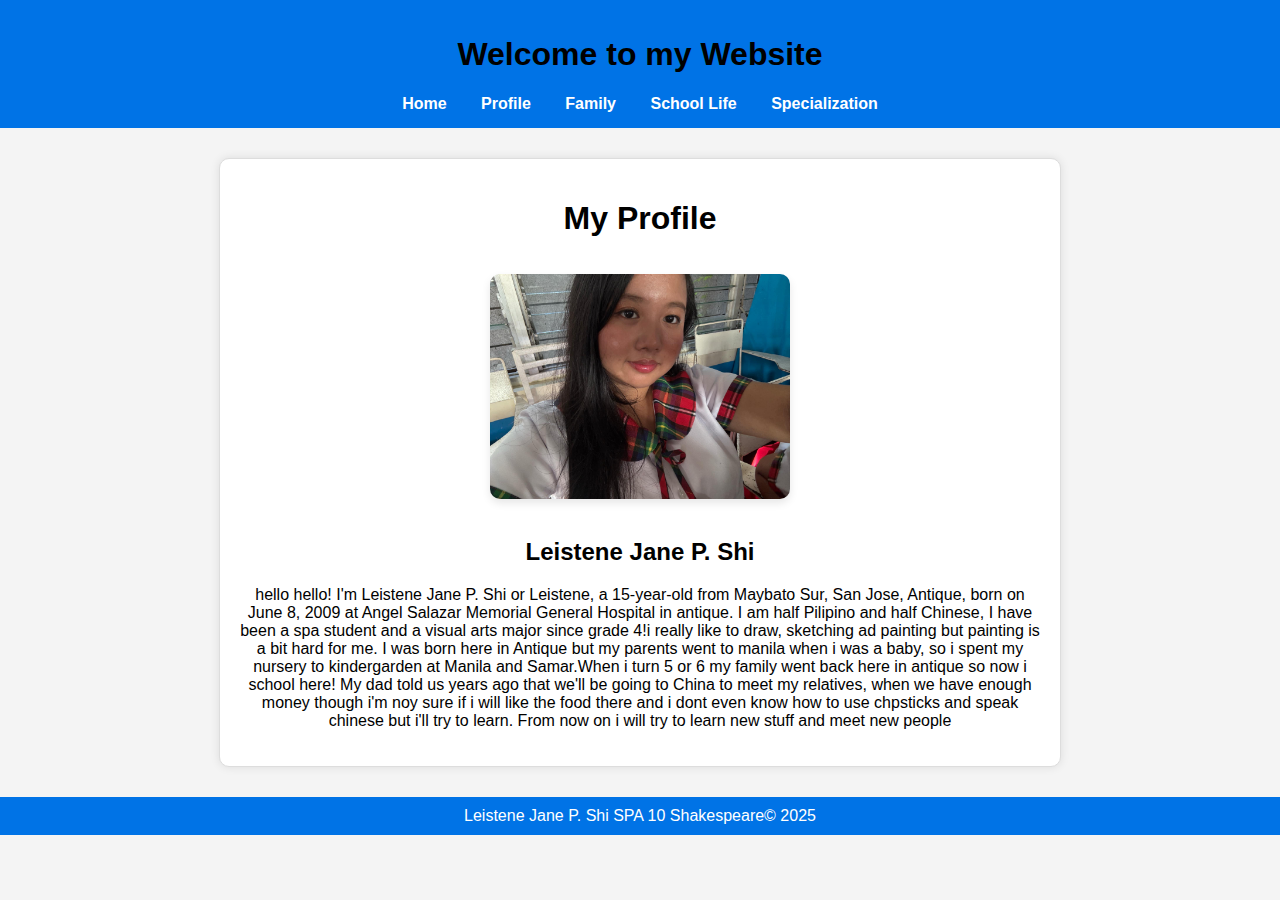
<file: index.html>
<!DOCTYPE html>
<html lang="en">
<head>
    <title>My Profile</title>
    <link rel="stylesheet" href="style.css">
    <style>
        }
        .profile-container {
            background: white;
            padding: 20px;
            border-radius: 10px;
            box-shadow: 0 0 10px rgba(0, 0, 0, 0.1);
            max-width: 400px;
            margin: auto;
        }
        img {
            width: 300px;
            height: 300px;
            border-radius: 50%;
            object-fit: cover;
        }
        header {
            color: white;
            padding: 15px;
            font-weight: bold;
            fone-size: 30px;
        }
     </style>
</head>
<body>

<nav>
<center><h1>Welcome to my Website</h1>
    <a href="Home.html">Home</a>
    <a href="index.html">Profile</a>
    <a href="family.html">Family</a>
    <a href="school.html">School Life</a>
    <a href="specialization.html">Specialization</a>
</nav>

<section>
    <h1>My Profile</h1>
    <img src="profile.jpg" alt="My Profile Photo">
      <h2>Leistene Jane P. Shi</h2>
    <p>hello hello! I'm Leistene Jane P. Shi or Leistene, a 15-year-old from Maybato Sur, San Jose, Antique, born on June 8, 2009 at Angel Salazar Memorial General Hospital in antique. I am half Pilipino and half Chinese, I have been a spa student and a visual arts major since grade 4!i really like to draw, sketching ad painting but painting is a bit hard for me. I was born here in Antique but my parents went to manila when i was a baby, so i spent my nursery to kindergarden at Manila and Samar.When i turn 5 or 6 my family went back here in antique so now i school here! My dad told us years ago that we'll be going to China to meet my relatives, when we have enough money though i'm noy sure if i will like the food there and i dont even know how to use chpsticks and speak chinese but i'll try to learn. From now on i will try to learn new stuff and meet new people </p>
</section>

<footer>Leistene Jane P. Shi SPA 10 Shakespeare&copy; 2025</footer>
</body>
</html>
</file>
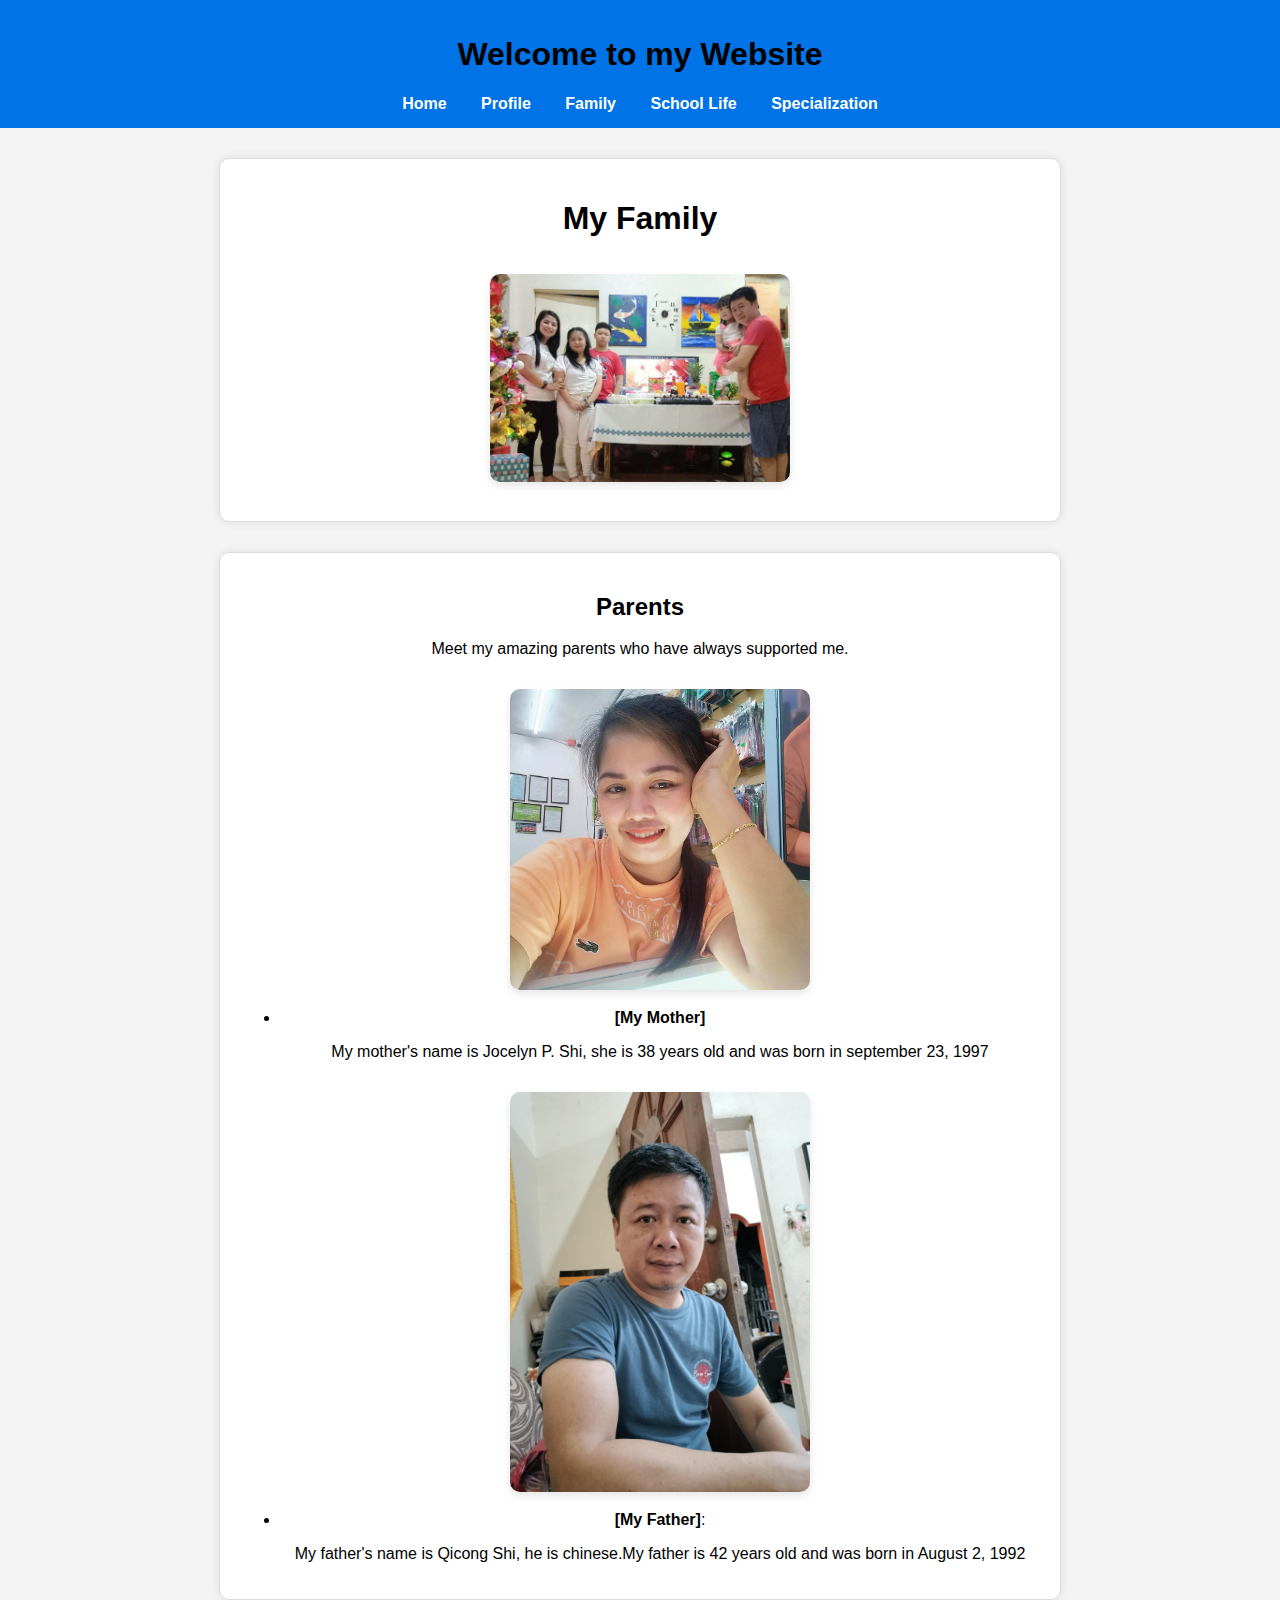
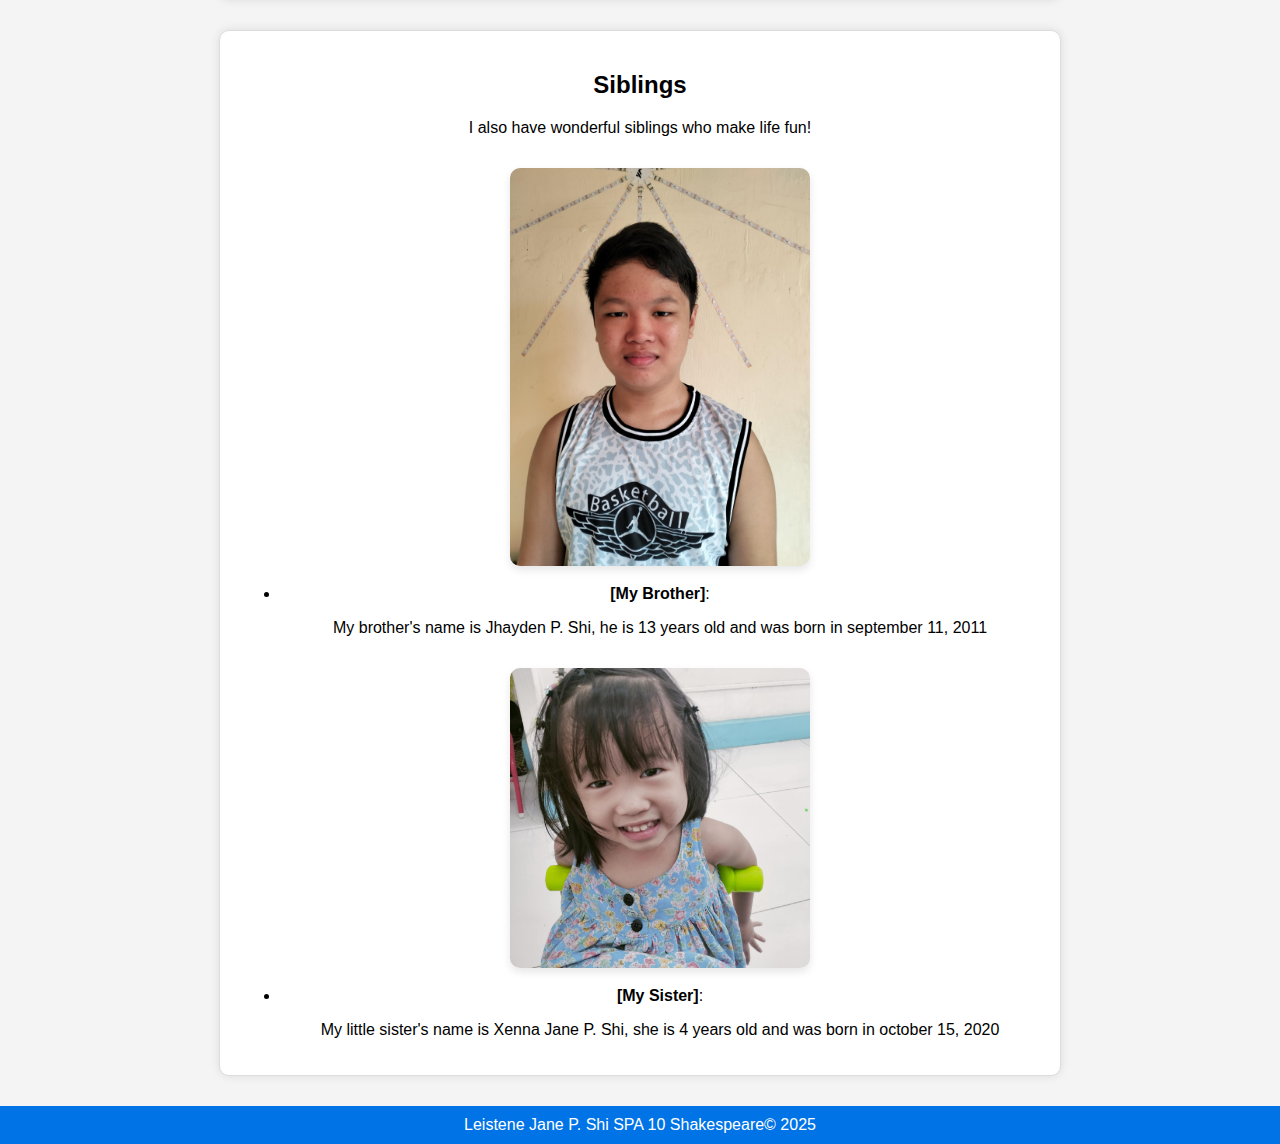
<file: family.html>
<!DOCTYPE html>
<html lang="en">
<head>
    <title>My Family</title>
    <link rel="stylesheet" href="style.css">
   <style>
        }
        .profile-container {
            background: white;
            padding: 20px;
            border-radius: 10px;
            box-shadow: 0 0 10px rgba(0, 0, 0, 0.1);
            max-width: 400px;
            margin: auto;
        }
        img {
            width: 300px;
            height: 300px;
            border-radius: 50%;
            object-fit: cover;
        }
    </style>
</head>
<body>
    

<nav>
<center><h1>Welcome to my Website</h1>
    <a href="Home.html">Home</a>
    <a href="index.html">Profile</a>
    <a href="family.html">Family</a>
    <a href="school.html">School Life</a>
    <a href="specialization.html">Specialization</a>
</nav>

<section>
    <h1>My Family</h1>
    <img src="family-photo.jpg" alt="My Family Photo">
</section>

<section>
    <h2>Parents</h2>
    <p>Meet my amazing parents who have always supported me.</p>
  <ul>
   <img src="mother.jpg" alt="my mother">
       <li><strong>[My Mother]</strong></li>
            <p>My mother's name is Jocelyn P. Shi, she is 38 years old and was born in september 23, 1997</p>
   <img src="father.jpg" alt="my father">
       <li><strong>[My Father]</strong>:</li>
            <p>My father's name is Qicong Shi, he is chinese.My father is 42 years old and was born in August 2, 1992</p>
  </ul>
</section>

<section>
    <h2>Siblings</h2>
    <p>I also have wonderful siblings who make life fun!</p>
  <ul>
   <img src="brother.jpg" alt="Profile Picture">
       <li><strong>[My Brother]</strong>:</li>
            <p>My brother's name is Jhayden P. Shi, he is 13 years old and was born in september 11, 2011</p>
   <img src="sister.jpg" alt="Profile Picture">
       <li><strong>[My Sister]</strong>:</li>
            <p>My little sister's name is Xenna Jane P. Shi, she is 4 years old and was born in october 15, 2020</p>
  </ul>
</section>

<footer>Leistene Jane P. Shi SPA 10 Shakespeare&copy; 2025</footer>

</body>
</html>
</file>
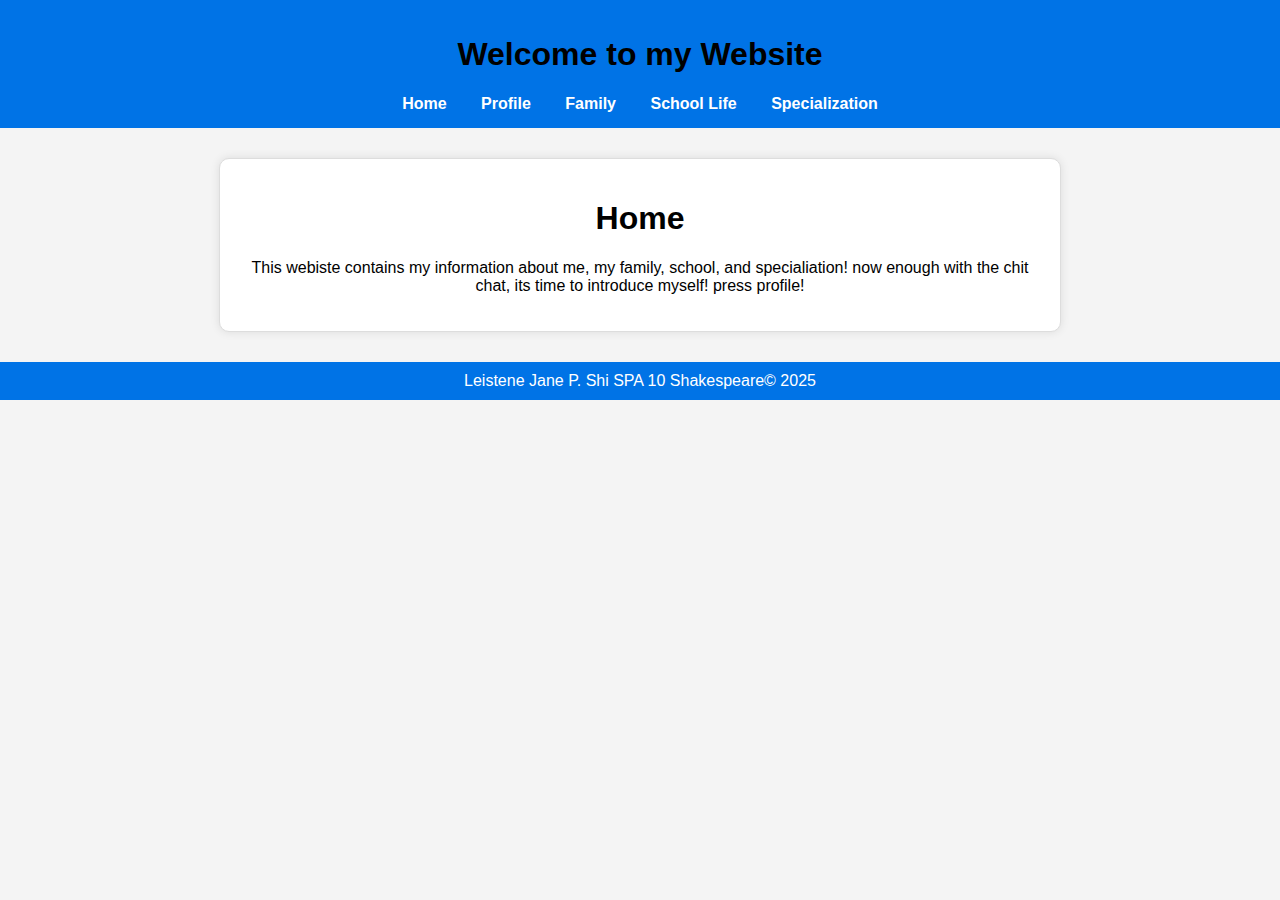
<file: Home.html>
<!DOCTYPE html>
<html lang="en">
<head>
    <title>Home</title>
    <link rel="stylesheet" href="style.css">
    <style>
        }
        .profile-container {
            background: white;
            padding: 20px;
            border-radius: 10px;
            box-shadow: 0 0 10px rgba(0, 0, 0, 0.1);
            max-width: 400px;
            margin: auto;
        }
        img {
            width: 300px;
            height: 300px;
            border-radius: 50%;
            object-fit: cover;
        }
        header {
            color: white;
            padding: 15px;
            font-weight: bold;
            fone-size: 30px;
        }
     </style>
</head>
<body>

<nav>
<center><h1>Welcome to my Website</h1>
    <a href="Home.html">Home</a>
    <a href="index.html">Profile</a>
    <a href="family.html">Family</a>
    <a href="school.html">School Life</a>
    <a href="specialization.html">Specialization</a>
</nav>

<section>
    <h1>Home</h1>
    <p>This webiste contains my information about me, my family, school, and specialiation! now enough with the chit chat, its time to introduce myself! press profile!</p>
</section>

<footer>Leistene Jane P. Shi SPA 10 Shakespeare&copy; 2025</footer>

</body>
</html>
</file>
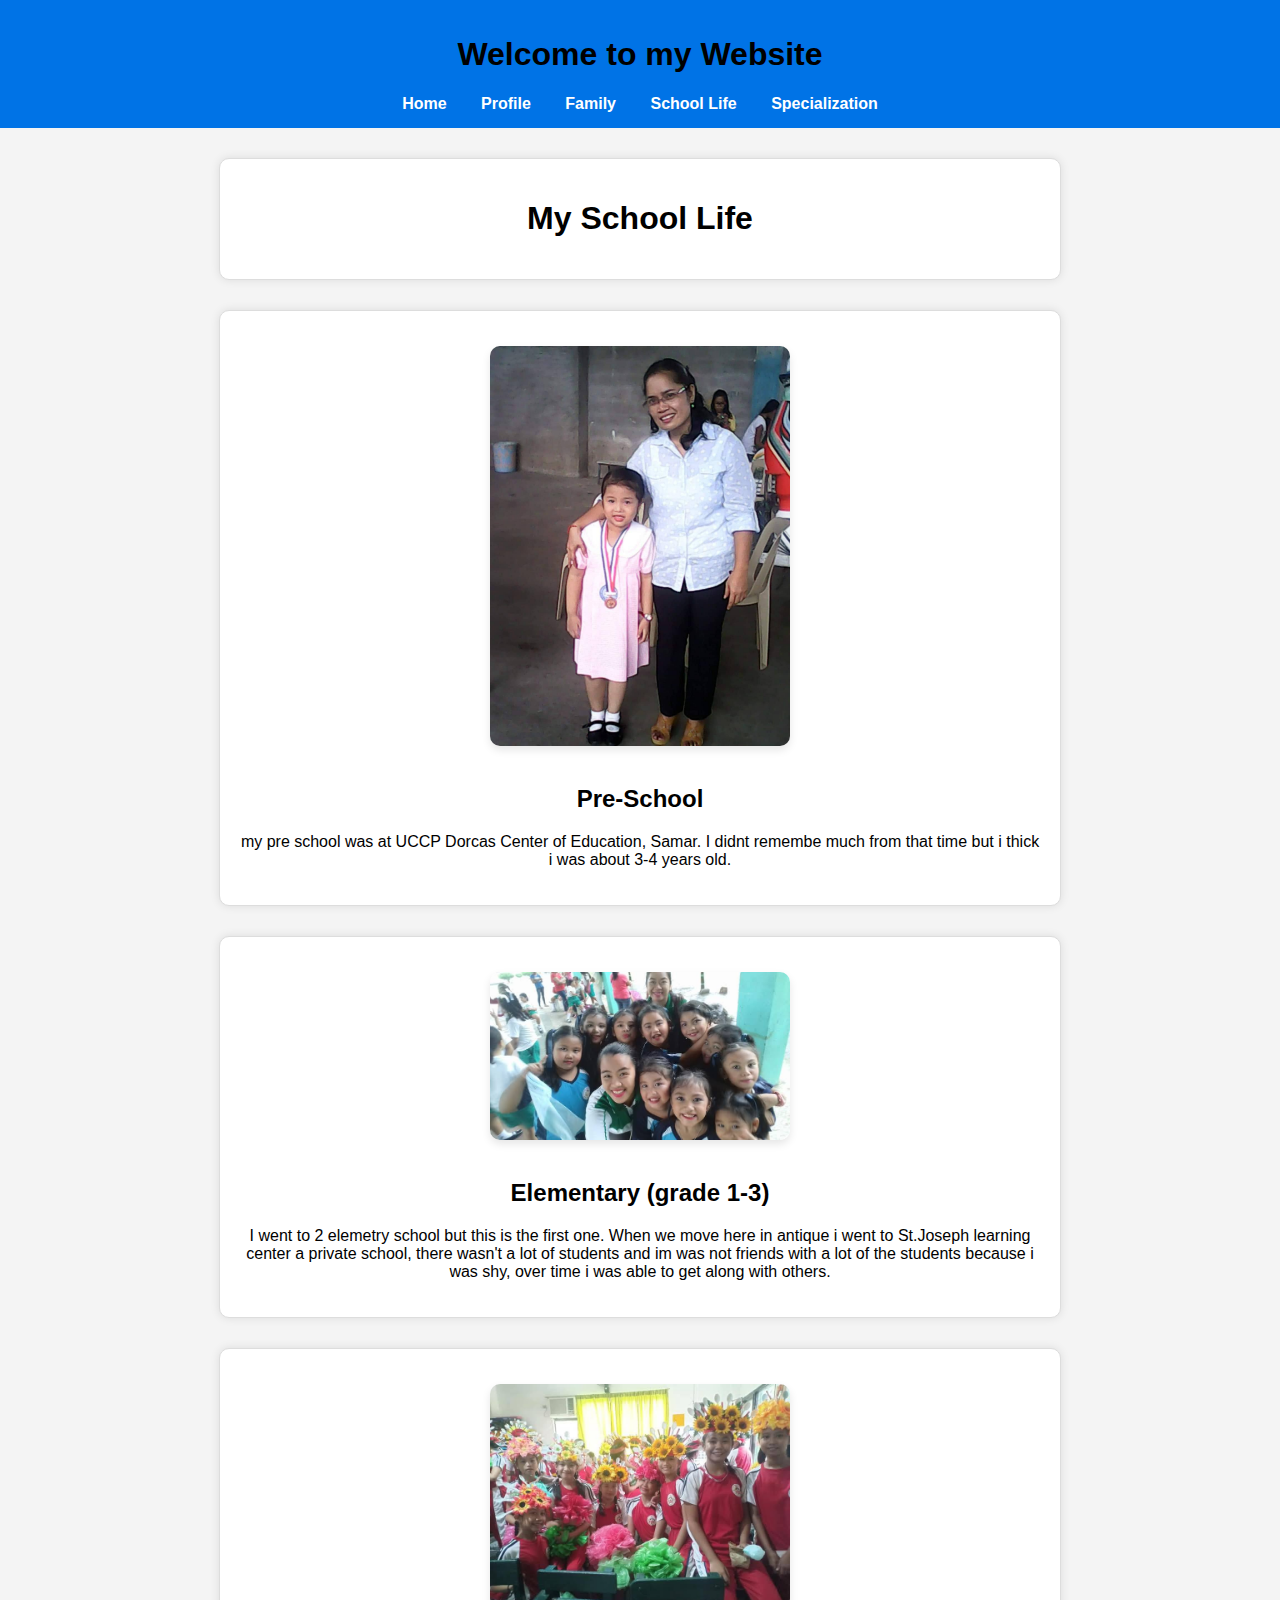
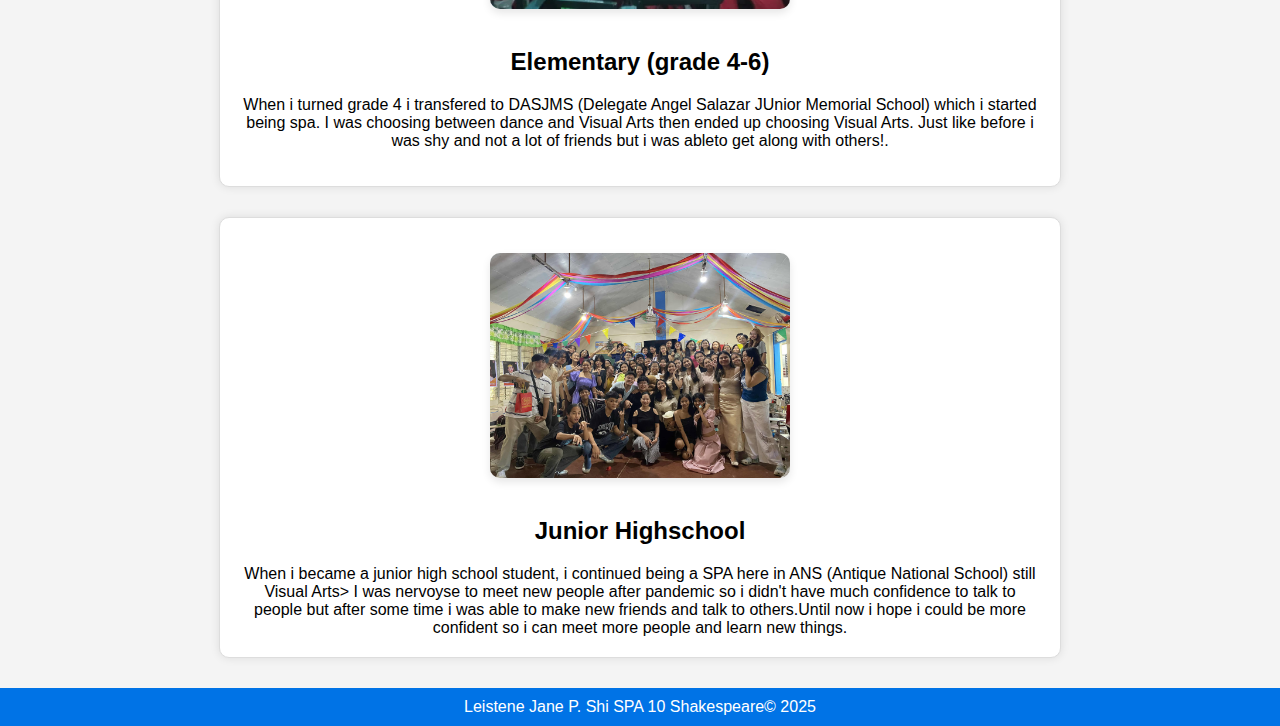
<file: school.html>
<!DOCTYPE html>
<html lang="en">
<head>
    <title>My School Life</title>
    <link rel="stylesheet" href="style.css">   
    <style>
        }
        .profile-container {
            background: white;
            padding: 20px;
            border-radius: 10px;
            box-shadow: 0 0 10px rgba(0, 0, 0, 0.1);
            max-width: 400px;
            margin: auto;
        }
        img {
            width: 300px;
            height: 300px;
            border-radius: 50%;
            object-fit: cover;
        }
    </style>
</head>
<body>

<nav>
<center><h1>Welcome to my Website</h1>
    <a href="Home.html">Home</a>
    <a href="index.html">Profile</a>
    <a href="family.html">Family</a>
    <a href="school.html">School Life</a>
    <a href="specialization.html">Specialization</a>
</nav>

<section>
    <h1>My School Life</h1>
</section>

<section>
    <img src="pre-school.jpg" alt="School Life Photo">
    <h2>Pre-School</h2>
    <p>my pre school was at UCCP Dorcas Center of Education, Samar. I didnt remembe much from that time but i thick i was about 3-4 years old. </p>
</section>

<section>
    <img src="ep.jpg" alt="School Life Photo">
    <h2>Elementary (grade 1-3)</h2>
    <p>I went to 2 elemetry school but this is the first one. When we move here in antique i went to St.Joseph learning center a private school, there wasn't a lot of students and im was not friends with a lot of the students because i was shy, over time i was able to get along with others.</p>
</section>

<section>
    <img src="e.jpg" alt="School Life Photo">
    <h2>Elementary (grade 4-6)</h2>
    <p>When i turned grade 4 i transfered to DASJMS (Delegate Angel Salazar JUnior Memorial School) which i started being spa. I was choosing between dance and Visual Arts then ended up choosing Visual Arts. Just like before i was shy and not a lot of friends but i was ableto get along with others!.</p>
</section>

<section>
    <img src="jhs.jpg" alt="School Life Photo">
    <h2>Junior Highschool</h2>
    <p></p>When i became a junior high school student, i continued being a SPA here in ANS (Antique National School) still Visual Arts> I was nervoyse to meet new people after pandemic so i didn't have much confidence to talk to people but after some time i was able to make new friends and talk to others.Until now i hope i could be more confident so i can meet more people and learn new things.
</section>

<footer>Leistene Jane P. Shi SPA 10 Shakespeare&copy; 2025</footer>

</body>
</html>
</file>
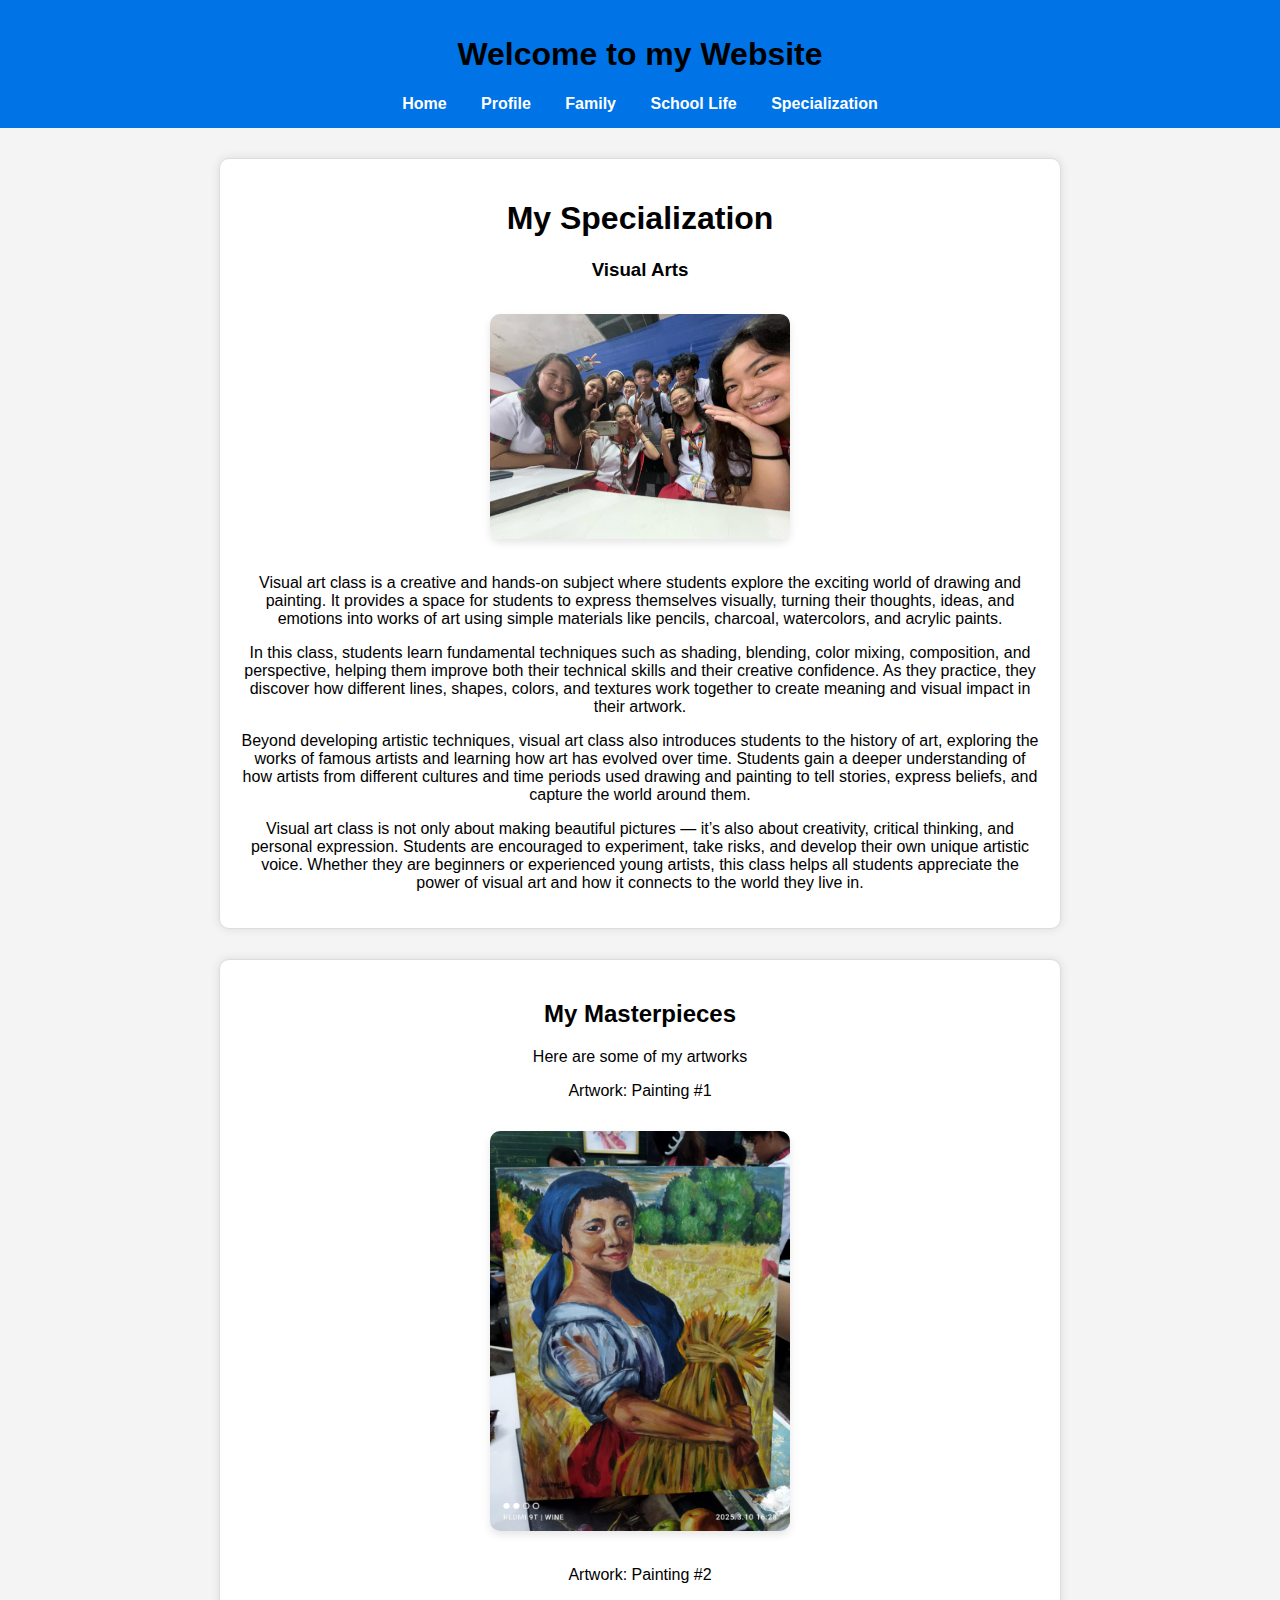
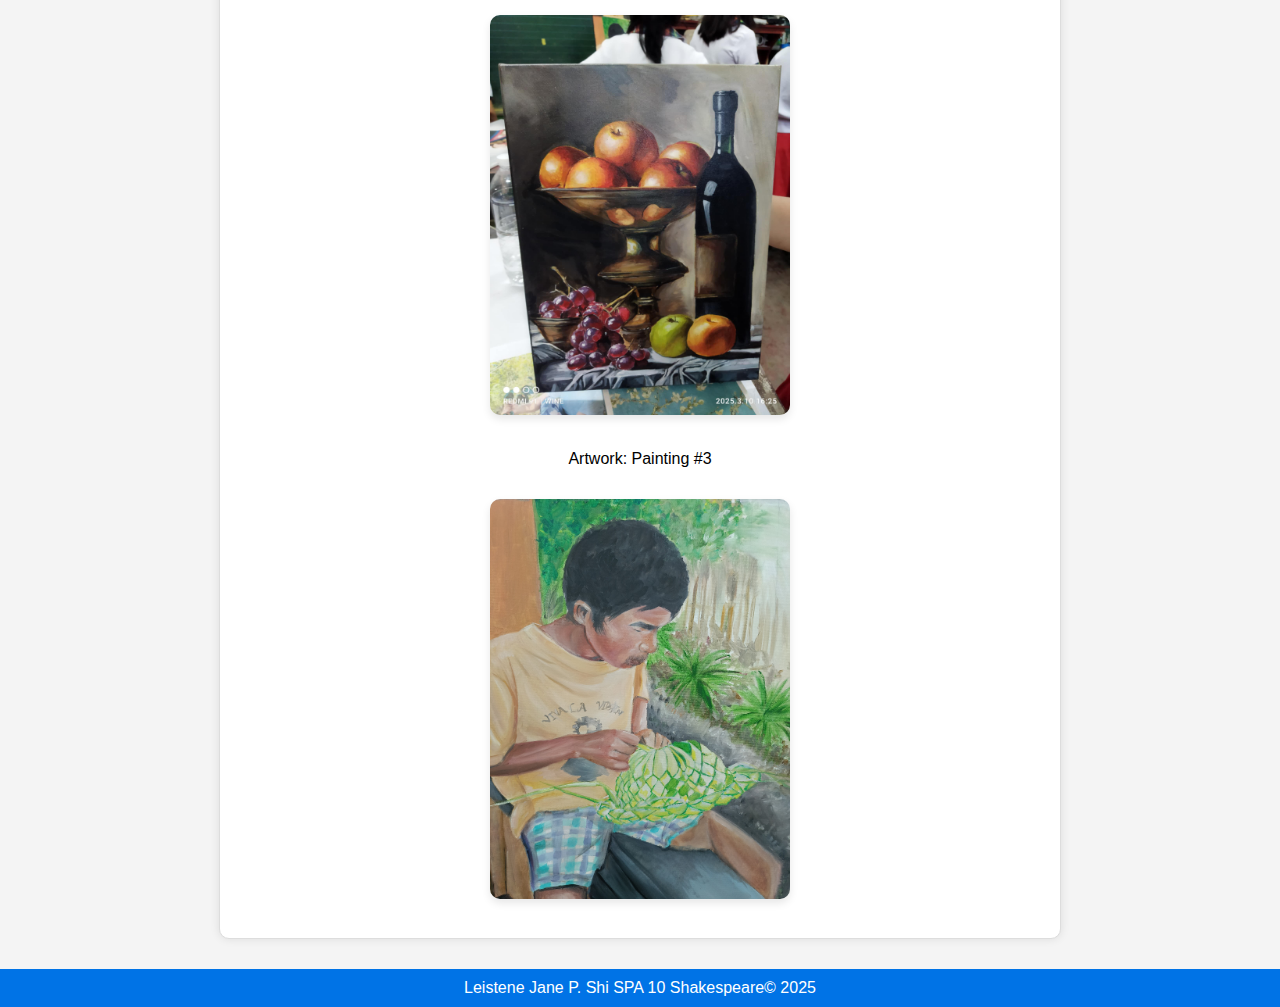
<file: specialization.html>
<!DOCTYPE html>
<html lang="en">
<head>
    <title>My Specialization</title>
    <link rel="stylesheet" href="style.css">
   <style>
        }
        .profile-container {
            background: white;
            padding: 20px;
            border-radius: 10px;
            box-shadow: 0 0 10px rgba(0, 0, 0, 0.1);
            max-width: 400px;
            margin: auto;
        }
        img {
            width: 300px;
            height: 300px;
            border-radius: 50%;
            object-fit: cover;
        }
    </style>
</head>
<body>

<nav>
<center><h1>Welcome to my Website</h1>
    <a href="Home.html">Home</a>
    <a href="index.html">Profile</a>
    <a href="family.html">Family</a>
    <a href="school.html">School Life</a>
    <a href="specialization.html">Specialization</a>
</nav>

<section>
    <h1>My Specialization</h1>
      <h3>Visual Arts</h3>

<img src="speccl.jpg" alt="my visual arts classmates Photo">
        <p>Visual art class is a creative and hands-on subject where students explore the exciting world of drawing and painting. It provides a space for students to express themselves visually, turning their thoughts, ideas, and emotions into works of art using simple materials like pencils, charcoal, watercolors, and acrylic paints.</p>
        <p>In this class, students learn fundamental techniques such as shading, blending, color mixing, composition, and perspective, helping them improve both their technical skills and their creative confidence. As they practice, they discover how different lines, shapes, colors, and textures work together to create meaning and visual impact in their artwork.</p>
        <p>Beyond developing artistic techniques, visual art class also introduces students to the history of art, exploring the works of famous artists and learning how art has evolved over time. Students gain a deeper understanding of how artists from different cultures and time periods used drawing and painting to tell stories, express beliefs, and capture the world around them.</p>
        <p>Visual art class is not only about making beautiful pictures — it’s also about creativity, critical thinking, and personal expression. Students are encouraged to experiment, take risks, and develop their own unique artistic voice. Whether they are beginners or experienced young artists, this class helps all students appreciate the power of visual art and how it connects to the world they live in.</p>
</section>

<section>
    <h2>My Masterpieces</h2>

    <p>Here are some of my artworks</p>

    <div>
        <p>Artwork: Painting #1</p>
            <img src="photo1.jpg" alt="Specialization Photo">
    </div>

    <div>
        <p>Artwork: Painting #2</p>
            <img src="photo2.jpg" alt="Specialization Photo">
    </div>

    <div>
        <p>Artwork: Painting #3</p>
            <img src="photo3.jpg" alt="Specialization Photo">
    </div>

</section>

<footer>Leistene Jane P. Shi SPA 10 Shakespeare&copy; 2025</footer>

</body>
</html>
</file>
<file: style.css>
/* Global Layout */
body {
    font-family: 'Arial', sans-serif;
    margin: 0;
    padding: 0;
    background-color: #f4f4f4;
}

/* Navbar */
nav {
    background-color: #0073e6;
    padding: 15px;
    text-align: center;
}

nav a {
    color: white;
    text-decoration: none;
    margin: 0 15px;
    font-weight: bold;
    font-size: 16px;
}

nav a:hover {
    text-decoration: underline;
}

/* Sections */
section {
    background-color: white;
    margin: 30px auto;
    padding: 20px;
    border: 1px solid #ddd;
    box-shadow: 0 0 10px rgba(0,0,0,0.1);
    width: 90%;
    max-width: 800px;
    border-radius: 10px;
    text-align: center;
}

/* Images */
section img {
    max-width: 100%;
    height: auto;
    margin: 15px 0;
    border-radius: 10px;
    box-shadow: 0 4px 8px rgba(0,0,0,0.1);
}

/* Footer */
footer {
    background-color: #0073e6;
    color: white;
    text-align: center;
    padding: 10px;
    margin-top: 30px;
}

/* Header */
header {
    background-color: #0073e6;
    color: white;
    padding: 15px;
    margin-top: 100px;
    text-align: center;
    fone-size: 30px;
}
</file>
